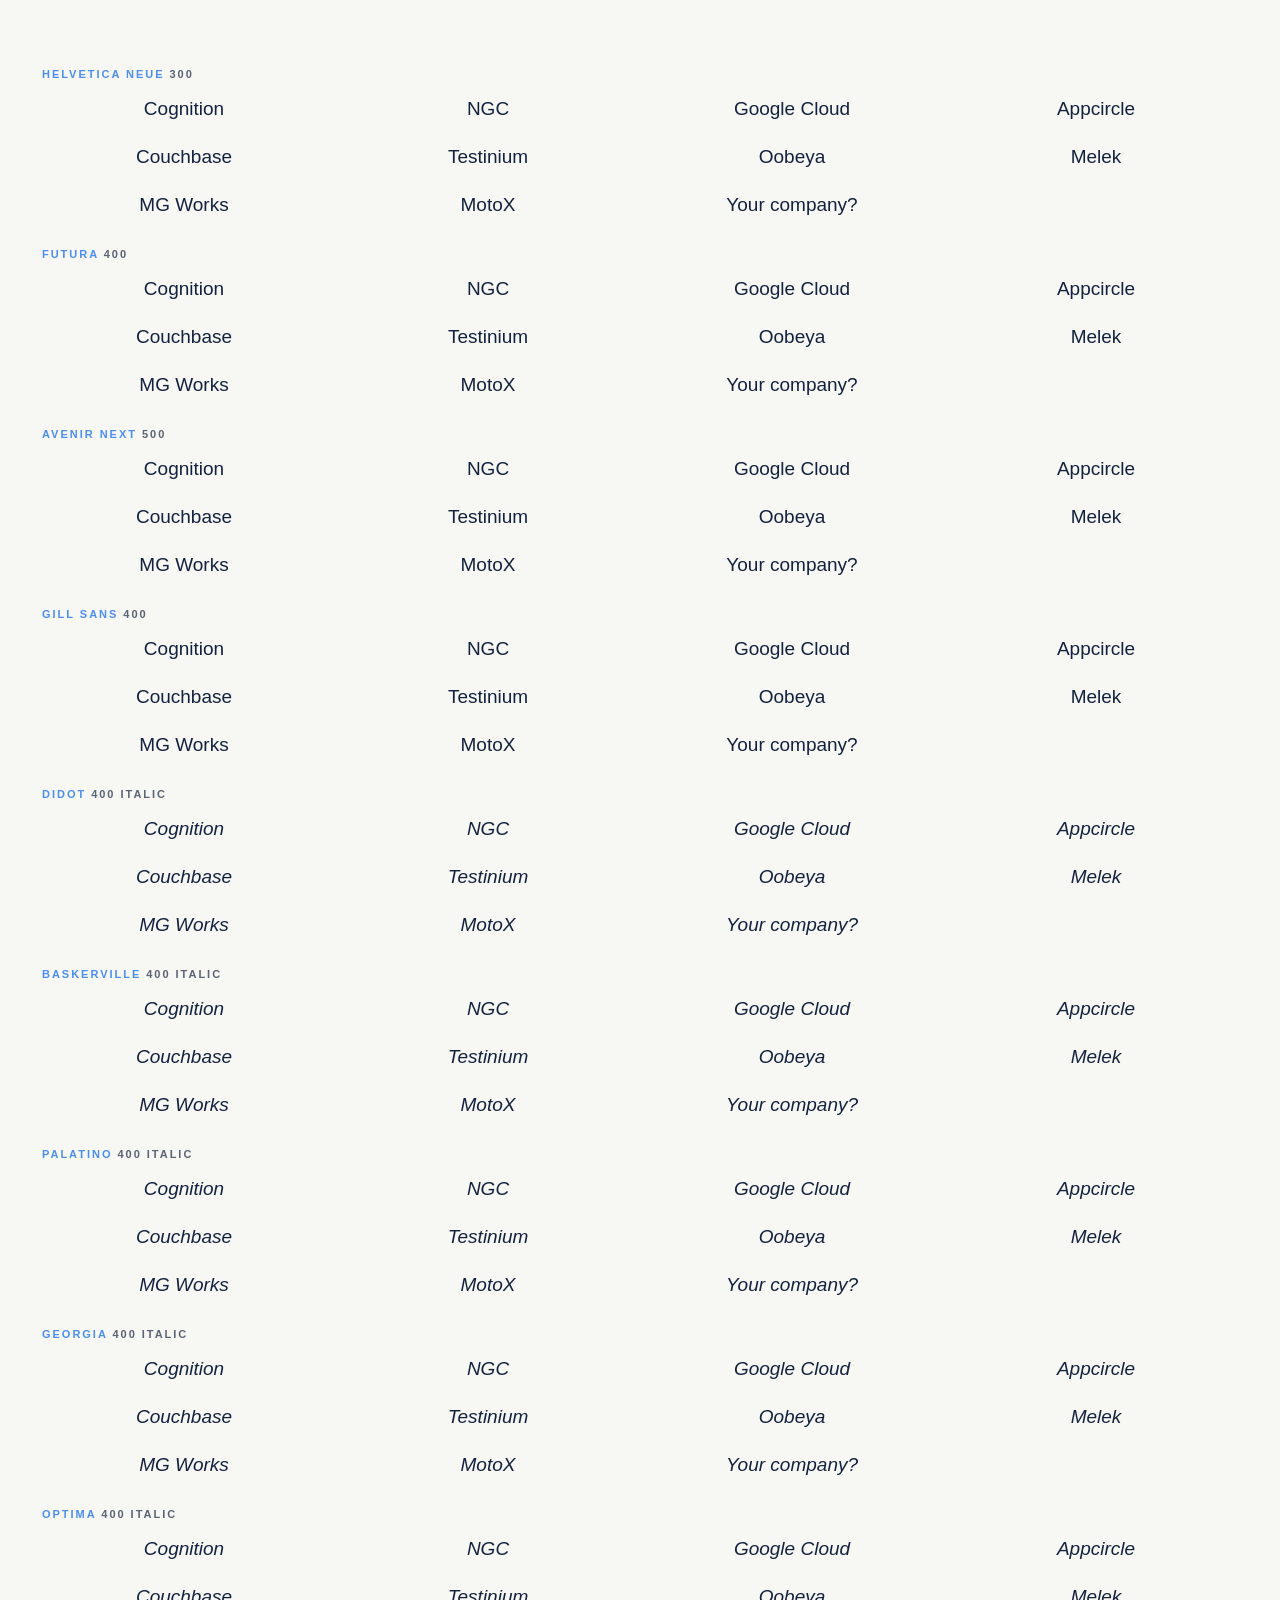
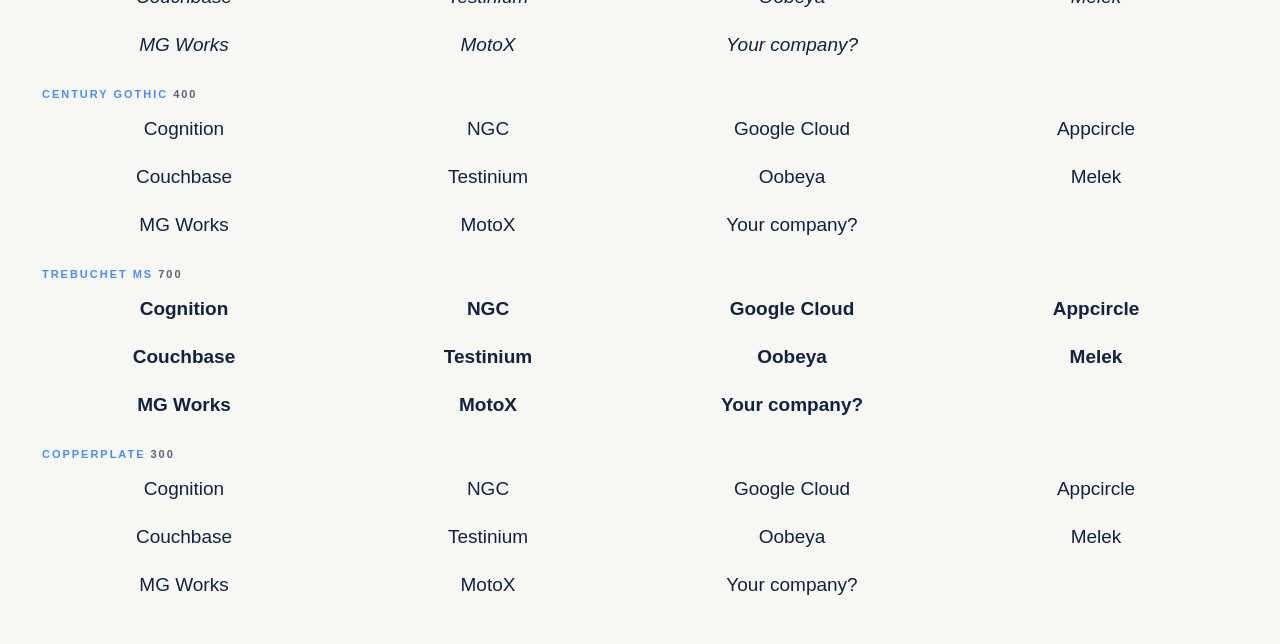
<file: deck/_fonts.html>
<html><head><meta charset="utf-8"><style>body{font-family:Inter,sans-serif;background:#F7F7F3;padding:34px;color:#12223F}h2{font-size:11px;letter-spacing:.18em;text-transform:uppercase;color:#5B6474;margin:26px 0 12px}h2 b{color:#4B8EF2}.grid{display:grid;grid-template-columns:repeat(4,1fr);gap:14px 20px}.chip{font-size:19px;color:#12223F;text-align:center;padding:6px 0}</style></head><body><h2><b>Helvetica Neue</b> 300</h2><div class="grid" style="font-family:'Helvetica Neue',sans-serif;font-weight:300;"><div class="chip">Cognition</div><div class="chip">NGC</div><div class="chip">Google Cloud</div><div class="chip">Appcircle</div><div class="chip">Couchbase</div><div class="chip">Testinium</div><div class="chip">Oobeya</div><div class="chip">Melek</div><div class="chip">MG Works</div><div class="chip">MotoX</div><div class="chip">Your company?</div></div><h2><b>Futura</b> 400</h2><div class="grid" style="font-family:'Futura',sans-serif;font-weight:400;"><div class="chip">Cognition</div><div class="chip">NGC</div><div class="chip">Google Cloud</div><div class="chip">Appcircle</div><div class="chip">Couchbase</div><div class="chip">Testinium</div><div class="chip">Oobeya</div><div class="chip">Melek</div><div class="chip">MG Works</div><div class="chip">MotoX</div><div class="chip">Your company?</div></div><h2><b>Avenir Next</b> 500</h2><div class="grid" style="font-family:'Avenir Next',sans-serif;font-weight:500;"><div class="chip">Cognition</div><div class="chip">NGC</div><div class="chip">Google Cloud</div><div class="chip">Appcircle</div><div class="chip">Couchbase</div><div class="chip">Testinium</div><div class="chip">Oobeya</div><div class="chip">Melek</div><div class="chip">MG Works</div><div class="chip">MotoX</div><div class="chip">Your company?</div></div><h2><b>Gill Sans</b> 400</h2><div class="grid" style="font-family:'Gill Sans',sans-serif;font-weight:400;"><div class="chip">Cognition</div><div class="chip">NGC</div><div class="chip">Google Cloud</div><div class="chip">Appcircle</div><div class="chip">Couchbase</div><div class="chip">Testinium</div><div class="chip">Oobeya</div><div class="chip">Melek</div><div class="chip">MG Works</div><div class="chip">MotoX</div><div class="chip">Your company?</div></div><h2><b>Didot</b> 400 italic</h2><div class="grid" style="font-family:'Didot',sans-serif;font-weight:400;font-style:italic;"><div class="chip">Cognition</div><div class="chip">NGC</div><div class="chip">Google Cloud</div><div class="chip">Appcircle</div><div class="chip">Couchbase</div><div class="chip">Testinium</div><div class="chip">Oobeya</div><div class="chip">Melek</div><div class="chip">MG Works</div><div class="chip">MotoX</div><div class="chip">Your company?</div></div><h2><b>Baskerville</b> 400 italic</h2><div class="grid" style="font-family:'Baskerville',sans-serif;font-weight:400;font-style:italic;"><div class="chip">Cognition</div><div class="chip">NGC</div><div class="chip">Google Cloud</div><div class="chip">Appcircle</div><div class="chip">Couchbase</div><div class="chip">Testinium</div><div class="chip">Oobeya</div><div class="chip">Melek</div><div class="chip">MG Works</div><div class="chip">MotoX</div><div class="chip">Your company?</div></div><h2><b>Palatino</b> 400 italic</h2><div class="grid" style="font-family:'Palatino',sans-serif;font-weight:400;font-style:italic;"><div class="chip">Cognition</div><div class="chip">NGC</div><div class="chip">Google Cloud</div><div class="chip">Appcircle</div><div class="chip">Couchbase</div><div class="chip">Testinium</div><div class="chip">Oobeya</div><div class="chip">Melek</div><div class="chip">MG Works</div><div class="chip">MotoX</div><div class="chip">Your company?</div></div><h2><b>Georgia</b> 400 italic</h2><div class="grid" style="font-family:'Georgia',sans-serif;font-weight:400;font-style:italic;"><div class="chip">Cognition</div><div class="chip">NGC</div><div class="chip">Google Cloud</div><div class="chip">Appcircle</div><div class="chip">Couchbase</div><div class="chip">Testinium</div><div class="chip">Oobeya</div><div class="chip">Melek</div><div class="chip">MG Works</div><div class="chip">MotoX</div><div class="chip">Your company?</div></div><h2><b>Optima</b> 400 italic</h2><div class="grid" style="font-family:'Optima',sans-serif;font-weight:400;font-style:italic;"><div class="chip">Cognition</div><div class="chip">NGC</div><div class="chip">Google Cloud</div><div class="chip">Appcircle</div><div class="chip">Couchbase</div><div class="chip">Testinium</div><div class="chip">Oobeya</div><div class="chip">Melek</div><div class="chip">MG Works</div><div class="chip">MotoX</div><div class="chip">Your company?</div></div><h2><b>Century Gothic</b> 400</h2><div class="grid" style="font-family:'Century Gothic',sans-serif;font-weight:400;"><div class="chip">Cognition</div><div class="chip">NGC</div><div class="chip">Google Cloud</div><div class="chip">Appcircle</div><div class="chip">Couchbase</div><div class="chip">Testinium</div><div class="chip">Oobeya</div><div class="chip">Melek</div><div class="chip">MG Works</div><div class="chip">MotoX</div><div class="chip">Your company?</div></div><h2><b>Trebuchet MS</b> 700</h2><div class="grid" style="font-family:'Trebuchet MS',sans-serif;font-weight:700;"><div class="chip">Cognition</div><div class="chip">NGC</div><div class="chip">Google Cloud</div><div class="chip">Appcircle</div><div class="chip">Couchbase</div><div class="chip">Testinium</div><div class="chip">Oobeya</div><div class="chip">Melek</div><div class="chip">MG Works</div><div class="chip">MotoX</div><div class="chip">Your company?</div></div><h2><b>Copperplate</b> 300</h2><div class="grid" style="font-family:'Copperplate',sans-serif;font-weight:300;"><div class="chip">Cognition</div><div class="chip">NGC</div><div class="chip">Google Cloud</div><div class="chip">Appcircle</div><div class="chip">Couchbase</div><div class="chip">Testinium</div><div class="chip">Oobeya</div><div class="chip">Melek</div><div class="chip">MG Works</div><div class="chip">MotoX</div><div class="chip">Your company?</div></div></body></html>
</file>
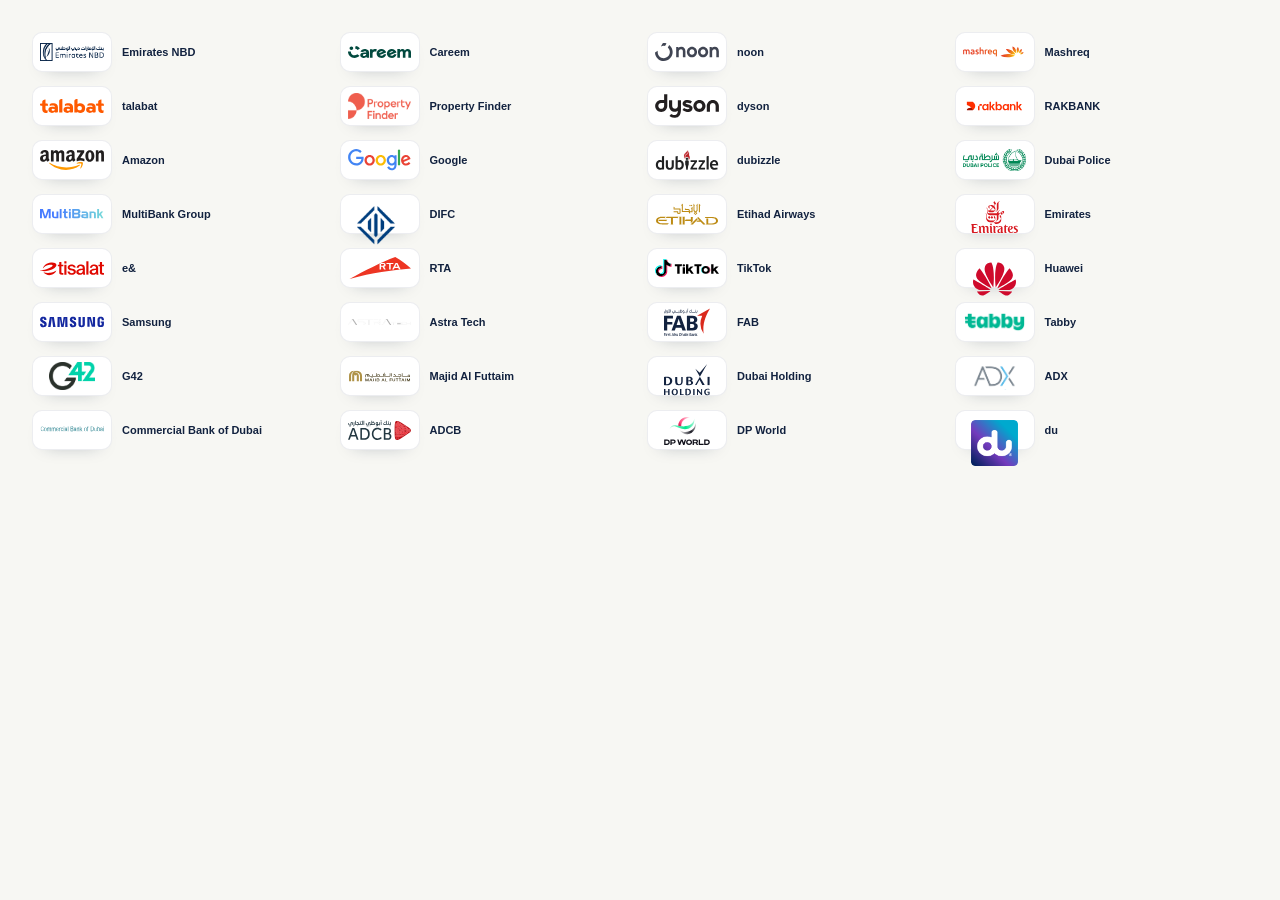
<file: deck/_logocheck.html>
<!doctype html><meta charset="utf-8"><style>
body{background:#F7F7F3;font-family:Inter,sans-serif;padding:24px}
.grid{display:grid;grid-template-columns:repeat(4,1fr);gap:14px}
.row{display:flex;align-items:center;gap:10px}
.chip{width:78px;height:38px;background:#fff;border:1px solid rgba(18,34,63,.08);border-radius:10px;display:grid;place-items:center;box-shadow:0 8px 18px -14px rgba(18,34,63,.4)}
.chip-logo{display:grid;place-items:center;width:100%;height:100%}
.chip-logo img{max-width:82%;max-height:72%;object-fit:contain}
.nm{font-size:11px;font-weight:600;color:#12223F}
</style><div class="grid"><div class="row"><div class="chip"><span class="chip-logo"><img src="assets/logos/emiratesnbd-current.png" alt=""></span></div><span class="nm">Emirates NBD</span></div><div class="row"><div class="chip"><span class="chip-logo"><img src="assets/logos/careem.svg" alt=""></span></div><span class="nm">Careem</span></div><div class="row"><div class="chip"><span class="chip-logo"><img src="assets/logos/noon-official.svg" alt=""></span></div><span class="nm">noon</span></div><div class="row"><div class="chip"><span class="chip-logo"><img src="assets/logos/mashreq-english-only.svg" alt=""></span></div><span class="nm">Mashreq</span></div><div class="row"><div class="chip"><span class="chip-logo"><img src="assets/logos/talabat.svg" alt=""></span></div><span class="nm">talabat</span></div><div class="row"><div class="chip"><span class="chip-logo"><img src="assets/logos/propertyfinder.png" alt=""></span></div><span class="nm">Property Finder</span></div><div class="row"><div class="chip"><span class="chip-logo"><img src="assets/logos/dyson.svg" alt=""></span></div><span class="nm">dyson</span></div><div class="row"><div class="chip"><span class="chip-logo"><img src="assets/logos/rakbank-official-current.svg" alt=""></span></div><span class="nm">RAKBANK</span></div><div class="row"><div class="chip"><span class="chip-logo"><img src="assets/logos/amazon.svg" alt=""></span></div><span class="nm">Amazon</span></div><div class="row"><div class="chip"><span class="chip-logo"><img src="assets/logos/google-wordmark.svg" alt=""></span></div><span class="nm">Google</span></div><div class="row"><div class="chip"><span class="chip-logo"><img src="assets/logos/dubizzle-current.svg" alt=""></span></div><span class="nm">dubizzle</span></div><div class="row"><div class="chip"><span class="chip-logo"><img src="assets/logos/dubai-police.png" alt=""></span></div><span class="nm">Dubai Police</span></div><div class="row"><div class="chip"><span class="chip-logo"><img src="assets/logos/multibank-dark.svg" alt=""></span></div><span class="nm">MultiBank Group</span></div><div class="row"><div class="chip"><span class="chip-logo"><img src="assets/logos/difc-diamond.png" alt=""></span></div><span class="nm">DIFC</span></div><div class="row"><div class="chip"><span class="chip-logo"><img src="assets/logos/etihad.svg" alt=""></span></div><span class="nm">Etihad Airways</span></div><div class="row"><div class="chip"><span class="chip-logo"><img src="assets/logos/emirates.svg" alt=""></span></div><span class="nm">Emirates</span></div><div class="row"><div class="chip"><span class="chip-logo"><img src="assets/logos/eand.svg" alt=""></span></div><span class="nm">e&</span></div><div class="row"><div class="chip"><span class="chip-logo"><img src="assets/logos/rta-mark.svg" alt=""></span></div><span class="nm">RTA</span></div><div class="row"><div class="chip"><span class="chip-logo"><img src="assets/logos/tiktok-official-color.svg" alt=""></span></div><span class="nm">TikTok</span></div><div class="row"><div class="chip"><span class="chip-logo"><img src="assets/logos/huawei.svg" alt=""></span></div><span class="nm">Huawei</span></div><div class="row"><div class="chip"><span class="chip-logo"><img src="assets/logos/samsung-wordmark.svg" alt=""></span></div><span class="nm">Samsung</span></div><div class="row"><div class="chip"><span class="chip-logo"><img src="assets/logos/astra-tech.png" alt=""></span></div><span class="nm">Astra Tech</span></div><div class="row"><div class="chip"><span class="chip-logo"><img src="assets/logos/fab-dark.svg" alt=""></span></div><span class="nm">FAB</span></div><div class="row"><div class="chip"><span class="chip-logo"><img src="assets/logos/tabby-green.png" alt=""></span></div><span class="nm">Tabby</span></div><div class="row"><div class="chip"><span class="chip-logo"><img src="assets/logos/g42.png" alt=""></span></div><span class="nm">G42</span></div><div class="row"><div class="chip"><span class="chip-logo"><img src="assets/logos/majid-al-futtaim.svg" alt=""></span></div><span class="nm">Majid Al Futtaim</span></div><div class="row"><div class="chip"><span class="chip-logo"><img src="assets/logos/dubai-holding-dark.svg" alt=""></span></div><span class="nm">Dubai Holding</span></div><div class="row"><div class="chip"><span class="chip-logo"><img src="assets/logos/adx-mark.png" alt=""></span></div><span class="nm">ADX</span></div><div class="row"><div class="chip"><span class="chip-logo"><img src="assets/logos/cbd-wide.svg" alt=""></span></div><span class="nm">Commercial Bank of Dubai</span></div><div class="row"><div class="chip"><span class="chip-logo"><img src="assets/logos/adcb.svg" alt=""></span></div><span class="nm">ADCB</span></div><div class="row"><div class="chip"><span class="chip-logo"><img src="assets/logos/dp-world.svg" alt=""></span></div><span class="nm">DP World</span></div><div class="row"><div class="chip"><span class="chip-logo"><img src="assets/logos/du.png" alt=""></span></div><span class="nm">du</span></div></div>
</file>
